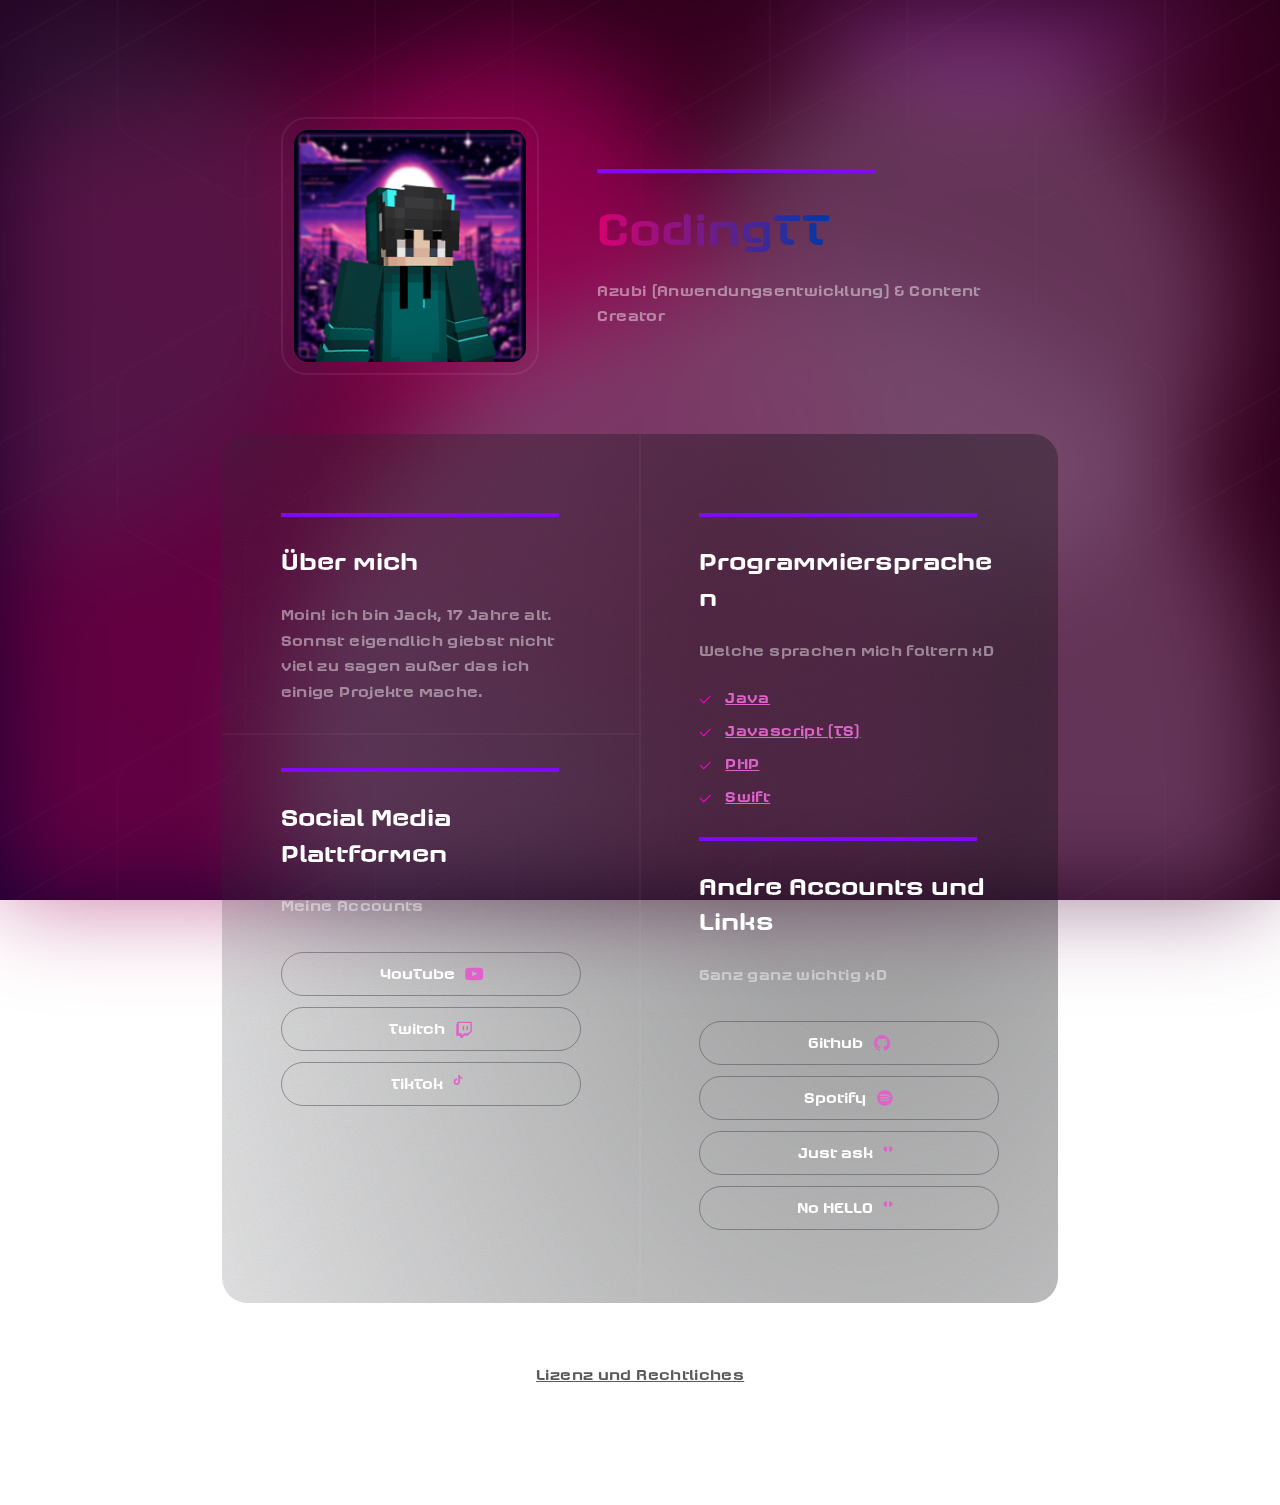
<file: index.html>
<!DOCTYPE HTML>
<html lang="de">

<head>
	<title>CodingTT</title>
	<meta charset="utf-8" />
	<meta name="viewport" content="width=device-width,initial-scale=1" />
	<meta name="color-scheme" content="light only" />
	<meta name="description" content="CodingTT Profile Page" />
	<meta property="og:site_name" content="CodingTT" />
	<meta property="og:title" content="CodingTT" />
	<meta property="og:type" content="website" />
	<meta property="og:description" content="CodingTT Profile Page" />
	<meta property="og:image:type" content="image/jpeg" />
	<meta property="og:image:width" content="1280" />
	<meta property="og:image:height" content="800" />
	<meta property="twitter:card" content="summary_large_image" />

	<link rel="icon" type="image/png" href="/favicons/icon.png">
	<link rel="manifest" href="/favicons/site.webmanifest">
	<meta name="theme-color" content="#9B4F96">

	<link href="resources/css/primary.css" rel="stylesheet">
	<link href="resources/css/tweaks.css" rel="stylesheet">
	<link href="resources/css/bokeh.css" rel="stylesheet">

	<script src="resources/js/w3-htmlembed.js"></script>


	<noscript>
		<style>
			body {overflow: auto !important;}
			body:after {display: none !important;}
			#main > .inner {opacity: 1.0 !important;}
			#main {opacity: 1.0 !important;transform: none !important;transition: none !important;filter: none !important;}
		</style>
	</noscript>
</head>

<body class="is-loading" onload="includeHTML()">

<div w3-include-html="resources/html/svg.html"></div>
<div w3-include-html="resources/html/bokeh.html"></div>

<div id="wrapper"><div id="main"><div class="inner">
	<div id="container01" class="style2 container columns">
		<div class="wrapper">
			<div class="inner">
				<div>
					<div id="image01" class="style1 image"><a href="https://youtube.com/@CodingTT" target="_blank" class="frame"><img src="/resources/img/CodingTT-PfP.png" alt="Nah hier sollte eigendlich mein Profilbild sein" /></a></div>
				</div>

				<div>
					<hr id="divider01" class="style1">
						<h1 id="text01" class="style1">
							<strong><span class="nameDisplay">CodingTT</span></strong>
						</h1>

					<p id="text02" class="style4">Azubi (Anwendungsentwicklung) &amp; Content Creator</p>
				</div>
			</div>
		</div>
	</div>

	<div id="container03" class="style1 container columns">
		<div class="wrapper"><div class="inner">

			<div>
				<hr id="divider02" class="style1"><h2 id="text07" class="style3">Über mich</h2>

				<p id="text08" class="style2">
					<span class="p">Moin! ich bin Jack, 17 Jahre alt.
						<br /> 
						Sonnst eigendlich giebst nicht viel zu sagen außer das ich einige Projekte mache.
					</span>
				</p>
				
				<hr id="divider06" class="style3 full">
				<hr id="divider07" class="style1"><h2 id="text11" class="style3">Social Media Plattformen</h2>

				<p id="text12" class="style2">Meine Accounts</p>
				<ul id="buttons02" class="style3 buttons">
					<li>
						<a href="https://www.youtube.com/@CodingTT" class="button n01"><svg><use xlink:href="#icon-youtube"></use></svg>
						<span class="label">YouTube</span>
						</a>
					</li>

					<li>
						<a href="https://twitch.tv/CodingTT" class="button n03"><svg><use xlink:href="#icon-twitch"></use></svg>
						<span class="label">Twitch</span>
						</a>
					</li>

					<li>
						<a href="https://tiktok.com/@CodingTT" class="button n03"><svg><use xlink:href="#icon-tiktok"></use></svg>
						<span class="label">TikTok</span>
						</a>
					</li>
				</ul>
			</div>

			<div>
				<hr id="divider03" class="style1"><h2 id="text09" class="style3">Programmiersprachen</h2>
				<p id="text14" class="style2">Welche sprachen mich foltern xD</p>

				<div id="list02" class="style1 list">
					<ul>
						<li><p><a href="https://de.wikipedia.org/wiki/Java">Java</a></p></li>
						<li><p><a href="https://de.wikipedia.org/wiki/TypeScript">Javascript (TS)</a></p></li>
						<li><p><a href="https://de.wikipedia.org/wiki/PHP">PHP</a></p></li>
						<li><p><a href="https://de.wikipedia.org/wiki/Swift_(Programmiersprache)">Swift</a></p></li>
					</ul>
				</div>
				
				<hr id="divider05" class="style1"><h2 id="text13" class="style3">Andre Accounts und Links</h2>

				<p id="text16" class="style2">Ganz ganz wichtig xD</p>
				<ul id="buttons01" class="style3 buttons">
					<li>
						<a href="https://github.com/coderpvp" class="button n02"><svg><use xlink:href="#icon-github"></use></svg>
						<span class="label">Github</span>
						</a>
					</li>

					<li>
						<a href="https://open.spotify.com/user/31ahte6x5au5zbd3qhfqyk2bjs4a?si=b91e4261c28d46be" class="button n04"><svg><use xlink:href="#icon-spotify"></use></svg>
						<span class="label">Spotify</span>
						</a>
					</li>

					<li>
						<a href="https://dontasktoask.com/" class="button n04">
							<svg><use xlink:href="#icon-link"></use></svg>
						<span class="label">Just ask</span>
						</a>
					</li>
					<li>
						<a href="https://nohello.net/de/" class="button n04">
							<svg><use xlink:href="#icon-link"></use></svg>
						<span class="label">No HELLO</span>
						</a>
					</li>
				</ul>
			</div>
		</div></div>
	</div>

	<div></div>
	<p id="text02" class="style4" style="color:rgb(90,90,90)!important"><a style="color:rgb(90,90,90)!important" href="/pages/licensing.html">Lizenz und Rechtliches</a></p>

</div></div></div>

<script src="resources/js/primary.js"></script>

</body>
</html>
</file>
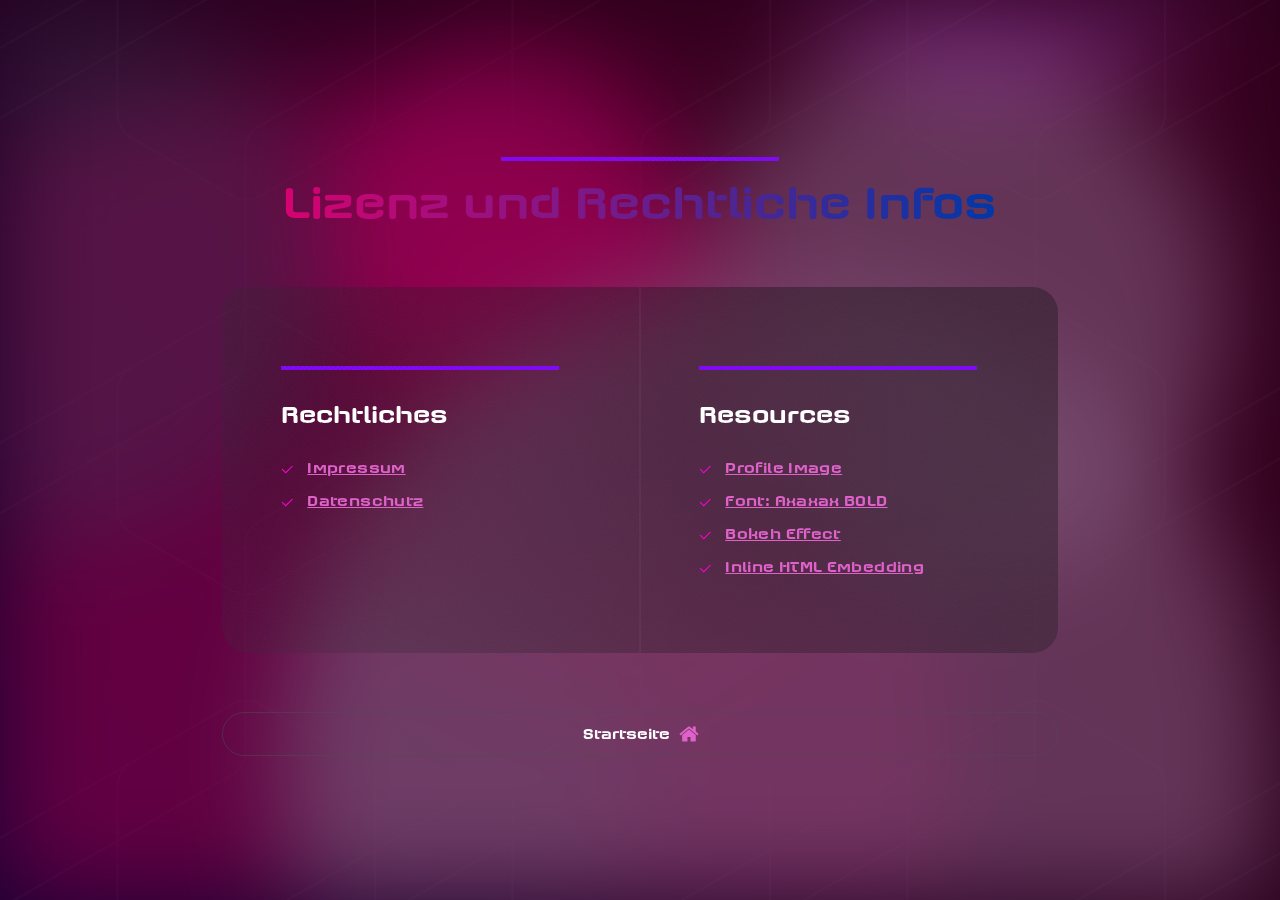
<file: pages/licensing.html>
<!DOCTYPE HTML>
<html lang="en">

<head>
	<title>CodingTT - Rechtlichelage</title>
	<meta charset="utf-8" />
	<meta name="viewport" content="width=device-width,initial-scale=1" />
	<meta name="color-scheme" content="light only" />
	<meta name="description" content="CodingTT - Rechtlichelage" />
	<meta property="og:site_name" content="Rechtliches" />
	<meta property="og:title" content="Rechtliches" />
	<meta property="og:type" content="website" />
	<meta property="og:description" content="CodingTT - Rechtlichelage" />
	<meta property="og:image:type" content="image/jpeg" />
	<meta property="og:image:width" content="1280" />
	<meta property="og:image:height" content="800" />
	<meta property="twitter:card" content="summary_large_image" />

	<link rel="canonical" href="https://codingtt.de" />

	<link rel="icon" type="image/png" href="/favicons/icon.png">
	<link rel="manifest" href="/favicons/site.webmanifest">
	<meta name="theme-color" content="#9B4F96">

	<link href="../resources/css/primary.css" rel="stylesheet">
	<link href="../resources/css/tweaks.css" rel="stylesheet">
	<link href="../resources/css/bokeh.css" rel="stylesheet">

	<script src="../resources/js/w3-htmlembed.js"></script>

	<noscript>
		<style>
			body {overflow: auto !important;}
			body:after {display: none !important;}
			#main > .inner {opacity: 1.0 !important;}
			#main {opacity: 1.0 !important;transform: none !important;transition: none !important;filter: none !important;}
		</style>
	</noscript>
</head>

<body class="is-loading" onload="includeHTML()">

<div w3-include-html="../resources/html/svg.html"></div>
<div w3-include-html="../resources/html/bokeh.html"></div>

<div id="wrapper"><div id="main"><div class="inner">
		<div class="wrapper">
			<div class="inner">
				<div>
					<hr id="divider01" class="style1">
						<h1 id="text01" class="noanim">
							<strong><span class="nameDisplay">Lizenz und Rechtliche Infos</span></strong>
						</h1>
				</div>
			</div>
		</div>

	<div id="container03" class="style1 container columns">
		<div class="wrapper"><div class="inner">
			<div>
				<hr id="divider02" class="style1"><h2 id="text07" class="style3">Rechtliches</h2>

				<div id="list02" class="style1 list">
					<ul>
						<li><p><a href="https://legal.codingtt.de/imprint" target="_blank">Impressum</a></p></li>
						<li><p><a href="https://legal.codingtt.de/privacy" target="_blank">Datenschutz</a></p></li>
					</ul>
				</div>
			</div>

			<div>
				<hr id="divider03" class="style1"><h2 id="text09" class="style3">Resources</h2>

				<div id="list02" class="style1 list">
					<ul>
						<li><p><a href="https://twitter.com/KitsuneFoxYT/status/1759011830683361739">Profile Image</a></p></li>
						<li><p><a href="/resources/font/Typodermic Desktop EULA 2023.pdf" target="_blank">Font: Axaxax BOLD</a></p></li>
						<li><p><a href="https://codepen.io/andyfitz/pen/RJwqbZ">Bokeh Effect</a></p></li>
						<li><p><a href="https://www.w3schools.com/howto/howto_html_include.asp">Inline HTML Embedding</a></p></li>
					</ul>
				</div>
			</div>
		</div></div>
	</div>
	<ul id="buttons02" class="style3 buttons">
		<li>
			<a href="/" class="button n01"><svg><use xlink:href="#icon-home"></use></svg>
			<span class="label">Startseite</span>
			</a>
		</li>
	</ul>
</div></div></div>



<script src="../resources/js/primary.js"></script>

</body>
</html>
</file>
<file: resources/css/primary.css>
html,	
body,
div,
span,
applet,
object,
iframe,
h1,
h2,
h3,
h4,
h5,
h6,
p,
blockquote,
pre,
a,
abbr,
acronym,
address,
big,
cite,
code,
del,
dfn,
em,
img,
ins,
kbd,
q,
s,
samp,
small,
strike,
strong,
sub,
sup,
tt,
var,
b,
u,
i,
center,
dl,
dt,
dd,
ol,
ul,
li,
fieldset,
form,
label,
legend,
table,
caption,
tbody,
tfoot,
thead,
tr,
th,
td,
article,
aside,
canvas,
details,
embed,
figure,
figcaption,
footer,
header,
hgroup,
menu,
nav,
output,
ruby,
section,
summary,
time,
mark,
audio,
video {
	margin: 0;
	padding: 0;
	border: 0;
	font-size: 100%;
	font: inherit;
	vertical-align: baseline;
}

article,
aside,
details,
figcaption,
figure,
footer,
header,
hgroup,
menu,
nav,
section {
	display: block;
}

body {
	line-height: 1;
}

ol,
ul {
	list-style: none;
}

blockquote,
q {
	quotes: none;
}

blockquote:before,
blockquote:after,
q:before,
q:after {
	content: '';
	content: none;
}

table {
	border-collapse: collapse;
	border-spacing: 0;
}

body {
	-webkit-text-size-adjust: none
}

mark {
	background-color: transparent;
	color: inherit
}

input::-moz-focus-inner {
	border: 0;
	padding: 0
}

input[type="text"],
input[type="email"],
select,
textarea {
	-moz-appearance: none;
	-webkit-appearance: none;
	-ms-appearance: none;
	appearance: none
}

*,
*:before,
*:after {
	box-sizing: border-box;
}

body {
	line-height: 1.0;
	min-height: var(--viewport-height);
	min-width: 320px;
	overflow-x: hidden;
	word-wrap: break-word;
}

body:before {
	background-attachment: scroll;
	content: '';
	display: block;
	height: var(--background-height);
	left: 0;
	pointer-events: none;
	position: fixed;
	top: 0;
	transform: scale(1);
	width: 100vw;
	z-index: 0;
	background-image: url('data:image/svg+xml;charset=utf8,%3Csvg%20xmlns%3D%22http%3A%2F%2Fwww.w3.org%2F2000%2Fsvg%22%20viewBox%3D%220%200%20512%20512%22%20width%3D%22512%22%20height%3D%22512%22%20preserveAspectRatio%3D%22none%22%3E%20%3Cstyle%20type%3D%22text%2Fcss%22%3E%20path%20%7B%20fill%3A%20none%3B%20stroke%3A%20rgba(255,255,255,0.027)%3B%20stroke-width%3A%202.01px%3B%20stroke-linecap%3A%20round%3B%20stroke-linejoin%3A%20round%3B%20%7D%20%3C%2Fstyle%3E%20%3Cpath%20vector-effect%3D%22non-scaling-stroke%22%20d%3D%22M424%2C331.8c0%2C12.5-6.7%2C24.1-17.5%2C30.3l-132%2C76.2c-10.8%2C6.3-24.2%2C6.3-35%2C0l-132-76.2%20C96.7%2C355.8%2C90%2C344.3%2C90%2C331.8V179.2c0-12.5%2C6.7-24.1%2C17.5-30.3l132-76.2c10.8-6.3%2C24.2-6.3%2C35%2C0l132%2C76.2%20c10.8%2C6.3%2C17.5%2C17.8%2C17.5%2C30.3V331.8z%20M238.5%2C73l-256%2C147.6%20M273.5%2C439l252.1-145.4%20M256%2C634.7V378.3c0-12.5%2C6.7-24.1%2C17.5-30.3%20l252.1-145.4%20M256-122.7v256.4c0%2C12.5-6.7%2C24.1-17.5%2C30.3l-256%2C147.6%22%2F%3E%3C%2Fsvg%3E'), linear-gradient(45deg, #190033 0%, #29001A 66%);
	background-size: 395px, auto;
	background-position: center, 0% 0%;
	background-repeat: repeat, repeat;
}

body:after {
	background-color: #000000;
	content: '';
	display: block;
	height: 100%;
	left: 0;
	opacity: 0;
	pointer-events: none;
	position: fixed;
	top: 0;
	transform: scale(1);
	transition: opacity 1s ease-in-out 0s, visibility 1s 0s;
	visibility: hidden;
	width: 100%;
	z-index: 1;
}

body.is-loading:after {
	opacity: 1;
	visibility: visible;
}

:root {
	--background-height: 100vh;
	--site-language-alignment: left;
	--site-language-direction: ltr;
	--site-language-flex-alignment: flex-start;
	--site-language-indent-left: 1;
	--site-language-indent-right: 0;
	--viewport-height: 100vh;
}

html {
	font-size: 15pt;
}

u {
	text-decoration: underline;
}

strong {
	color: inherit;
	font-weight: bolder;
}

em {
	font-style: italic;
}

code {
	background-color: rgba(144, 144, 144, 0.25);
	border-radius: 0.25em;
	font-family: 'Lucida Console', 'Courier New', monospace;
	font-size: 0.9em;
	font-weight: normal;
	letter-spacing: 0;
	margin: 0 0.25em;
	padding: 0.25em 0.5em;
	text-indent: 0;
}

mark {
	background-color: rgba(144, 144, 144, 0.25);
}

spoiler-text {
	-webkit-text-stroke: 0;
	background-color: rgba(32, 32, 32, 0.75);
	text-shadow: none;
	color: transparent;
	cursor: pointer;
	transition: color 0.1s ease-in-out;
}

spoiler-text.active {
	color: #FFFFFF;
	cursor: text;
}

s {
	text-decoration: line-through;
}

sub {
	font-size: smaller;
	vertical-align: sub;
}

sup {
	font-size: smaller;
	vertical-align: super;
}

a {
	color: inherit;
	text-decoration: underline;
	transition: color 0.25s ease;
}

a[onclick]:not([href]) {
	cursor: pointer;
}

deferred-script {
	display: none;
}

#wrapper {
	-webkit-overflow-scrolling: touch;
	align-items: center;
	display: flex;
	flex-direction: column;
	justify-content: center;
	min-height: var(--viewport-height);
	overflow: hidden;
	position: relative;
	z-index: 2;
	padding: 0rem 0rem 0rem 0rem;
}

#main {
	--alignment: center;
	--flex-alignment: center;
	--indent-left: 1;
	--indent-right: 1;
	--border-radius-tl: 0;
	--border-radius-tr: 0;
	--border-radius-br: 0;
	--border-radius-bl: 0;
	align-items: center;
	display: flex;
	flex-grow: 0;
	flex-shrink: 0;
	justify-content: center;
	max-width: 100%;
	position: relative;
	text-align: var(--alignment);
	z-index: 1;
	background-color: transparent;
	transition: opacity 0.5s ease 0s, transform 0.5s ease 0s;
}

#main>.inner {
	--padding-horizontal: 4rem;
	--padding-vertical: 8rem;
	--spacing: 1.5rem;
	--width: 65rem;
	border-radius: var(--border-radius-tl) var(--border-radius-tr) var(--border-radius-br) var(--border-radius-bl);
	max-width: 100%;
	position: relative;
	width: var(--width);
	z-index: 1;
	padding: var(--padding-vertical) var(--padding-horizontal);
}

#main>.inner>* {
	margin-top: var(--spacing);
	margin-bottom: var(--spacing);
}

#main>.inner> :first-child {
	margin-top: 0 !important;
}

#main>.inner> :last-child {
	margin-bottom: 0 !important;
}

#main>.inner>.full {
	margin-left: calc(var(--padding-horizontal) * -1);
	max-width: calc(100% + calc(var(--padding-horizontal) * 2) + 0.4725px);
	width: calc(100% + calc(var(--padding-horizontal) * 2) + 0.4725px);
}

#main>.inner>.full:first-child {
	border-top-left-radius: inherit;
	border-top-right-radius: inherit;
	margin-top: calc(var(--padding-vertical) * -1) !important;
}

#main>.inner>.full:last-child {
	border-bottom-left-radius: inherit;
	border-bottom-right-radius: inherit;
	margin-bottom: calc(var(--padding-vertical) * -1) !important;
}

#main>.inner>.full.screen {
	border-radius: 0 !important;
	max-width: 100vw;
	position: relative;
	width: 100vw;
	left: 50%;
	margin-left: -50vw;
	right: auto;
}

body.is-loading #main {
	opacity: 0;
	transform: translateY(0.375rem);
}

body #wrapper:after {
	background-position: center;
	background-repeat: no-repeat;
	background-size: contain;
	content: '';
	display: block;
	height: 10rem;
	left: calc(50% - 5rem);
	opacity: 0;
	pointer-events: none;
	position: fixed;
	top: calc(50% - 5rem);
	transition: opacity 1s ease, visibility 1s;
	visibility: hidden;
	width: 10rem;
	z-index: 100000;
}

body.is-loading {
	pointer-events: none;
}

body.is-loading.with-loader #wrapper:after {
	background-image: url('[data-uri]');
	opacity: 1;
	transform: scale(1.0);
	visibility: visible;
}

body.is-playing.with-loader #wrapper:after {
	opacity: 0;
	transform: scale(0.5);
	transition: opacity 0.25s ease, transform 0.75s ease, visibility 0.25s;
	visibility: hidden;
}

body.is-instant #main,
body.is-instant #main>.inner>*,
body.is-instant #main>.inner>section>* {
	transition: none !important;
}

body.is-instant:after {
	display: none !important;
	transition: none !important;
}

.container {
	position: relative;
}

.container>.wrapper {
	vertical-align: top;
	position: relative;
	max-width: 100%;
	border-radius: inherit;
}

.container>.wrapper>.inner {
	vertical-align: top;
	position: relative;
	max-width: 100%;
	border-radius: inherit;
	text-align: var(--alignment);
}

#main .container.full:first-child>.wrapper {
	border-top-left-radius: inherit;
	border-top-right-radius: inherit;
}

#main .container.full:last-child>.wrapper {
	border-bottom-left-radius: inherit;
	border-bottom-right-radius: inherit;
}

#main .container.full:first-child>.wrapper>.inner {
	border-top-left-radius: inherit;
	border-top-right-radius: inherit;
}

#main .container.full:last-child>.wrapper>.inner {
	border-bottom-left-radius: inherit;
	border-bottom-right-radius: inherit;
}

.container.style2 {
	--alignment: left;
	--flex-alignment: flex-start;
	--indent-left: 1;
	--indent-right: 0;
	display: flex;
	width: 100%;
	align-items: center;
	justify-content: center;
	background-color: transparent;
}

.container.style2:not(:first-child) {
	margin-top: 4rem !important;
}

.container.style2:not(:last-child) {
	margin-bottom: 4rem !important;
}

.container.style2>.wrapper>.inner {
	--gutters: 4rem;
	--padding-horizontal: 4rem;
	--padding-vertical: 0rem;
	padding: var(--padding-vertical) var(--padding-horizontal);
}

.container.style2>.wrapper {
	max-width: var(--width);
	width: 100%;
}

.container.style2.default>.wrapper>.inner>* {
	margin-bottom: var(--spacing);
	margin-top: var(--spacing);
}

.container.style2.default>.wrapper>.inner>*:first-child {
	margin-top: 0 !important;
}

.container.style2.default>.wrapper>.inner>*:last-child {
	margin-bottom: 0 !important;
}

.container.style2.columns>.wrapper>.inner {
	flex-wrap: wrap;
	display: flex;
	align-items: center;
}

.container.style2.columns>.wrapper>.inner>* {
	flex-grow: 0;
	flex-shrink: 0;
	max-width: 100%;
	text-align: var(--alignment);
	padding: 0 0 0 var(--gutters);
}

.container.style2.columns>.wrapper>.inner>*>* {
	margin-bottom: var(--spacing);
	margin-top: var(--spacing);
}

.container.style2.columns>.wrapper>.inner>*>*:first-child {
	margin-top: 0 !important;
}

.container.style2.columns>.wrapper>.inner>*>*:last-child {
	margin-bottom: 0 !important;
}

.container.style2.columns>.wrapper>.inner>*:first-child {
	margin-left: calc(var(--gutters) * -1);
}

.container.style2.default>.wrapper>.inner>.full {
	margin-left: calc(var(--padding-horizontal) * -1);
	max-width: none !important;
	width: calc(100% + (var(--padding-horizontal) * 2) + 0.4725px);
}

.container.style2.default>.wrapper>.inner>.full:first-child {
	margin-top: calc(var(--padding-vertical) * -1) !important;
	border-top-left-radius: inherit;
	border-top-right-radius: inherit;
}

.container.style2.default>.wrapper>.inner>.full:last-child {
	margin-bottom: calc(var(--padding-vertical) * -1) !important;
	border-bottom-left-radius: inherit;
	border-bottom-right-radius: inherit;
}

.container.style2.columns>.wrapper>.inner>div>.full {
	margin-left: calc(var(--gutters) * -0.5);
	max-width: none !important;
	width: calc(100% + var(--gutters) + 0.4725px);
}

.container.style2.columns>.wrapper>.inner>div:first-child>.full {
	margin-left: calc(var(--padding-horizontal) * -1);
	width: calc(100% + var(--padding-horizontal) + calc(var(--gutters) * 0.5) + 0.4725px);
}

.container.style2.columns>.wrapper>.inner>div:last-child>.full {
	width: calc(100% + var(--padding-horizontal) + calc(var(--gutters) * 0.5) + 0.4725px);
}

.container.style2.columns>.wrapper>.inner>div>.full:first-child {
	margin-top: calc(var(--padding-vertical) * -1) !important;
}

.container.style2.columns>.wrapper>.inner>div>.full:last-child {
	margin-bottom: calc(var(--padding-vertical) * -1) !important;
}

.container.style2.columns>.wrapper>.inner>.full {
	align-self: stretch;
}

.container.style2.columns>.wrapper>.inner>.full:first-child {
	border-bottom-left-radius: inherit;
	border-top-left-radius: inherit;
}

.container.style2.columns>.wrapper>.inner>.full:last-child {
	border-bottom-right-radius: inherit;
	border-top-right-radius: inherit;
}

.container.style2.columns>.wrapper>.inner>.full>.full:first-child:last-child {
	border-radius: inherit;
	height: calc(100% + (var(--padding-vertical) * 2));
}

.container.style2.columns>.wrapper>.inner>.full>.full:first-child:last-child>* {
	border-radius: inherit;
	height: 100%;
	position: absolute;
	width: 100%;
}

#container01>.wrapper>.inner> :nth-child(1) {
	width: calc(40% + (var(--gutters) / 2));
}

#container01>.wrapper>.inner> :nth-child(2) {
	width: calc(60% + (var(--gutters) / 2));
}

.container.style1 {
	--alignment: left;
	--flex-alignment: flex-start;
	--indent-left: 1;
	--indent-right: 0;
	display: flex;
	width: 100%;
	align-items: center;
	justify-content: center;
	background-image: url('data:image/svg+xml;charset=utf8,%3Csvg%20viewBox%3D%220%200%20512%20512%22%20width%3D%22512%22%20height%3D%22512%22%20version%3D%221.1%22%20xmlns%3D%22http%3A%2F%2Fwww.w3.org%2F2000%2Fsvg%22%3E%20%3Cfilter%20id%3D%22noise%22%3E%20%3CfeTurbulence%20type%3D%22fractalNoise%22%20baseFrequency%3D%220.875%22%20result%3D%22noise%22%20%2F%3E%20%3CfeColorMatrix%20type%3D%22matrix%22%20values%3D%220.2421875%200%200%200%200%200%200.27734375%200%200%200%200%200%200.33984375%200%200%200%200%200%200.12890625%200%22%20%2F%3E%20%3C%2Ffilter%3E%20%3Crect%20filter%3D%22url%28%23noise%29%22%20x%3D%220%22%20y%3D%220%22%20width%3D%22512%22%20height%3D%22512%22%20fill%3D%22transparent%22%20opacity%3D%221%22%20%2F%3E%3C%2Fsvg%3E'), radial-gradient(89% 150% at 77% 31%, rgba(0, 0, 0, 0.341) 23%, rgba(30, 30, 33, 0.11) 100%);
	background-size: 512px, cover;
	background-position: center, 0% 0%;
	background-repeat: repeat, repeat;
	border-color: rgba(255, 255, 255, 0.039);
	border-style: solid;
	border-radius: 1.75rem;
}

.container.style1:not(:first-child) {
	margin-top: 4rem !important;
}

.container.style1:not(:last-child) {
	margin-bottom: 4rem !important;
}

.container.style1>.wrapper>.inner {
	--gutters: calc(var(--padding-horizontal) * 2);
	--padding-horizontal: 4rem;
	--padding-vertical: 5rem;
	padding: var(--padding-vertical) var(--padding-horizontal);
	border-radius: calc(1.75rem - 2px);
}

.container.style1>.wrapper {
	max-width: var(--width);
	width: 100%;
}

.container.style1.default>.wrapper>.inner>* {
	margin-bottom: var(--spacing);
	margin-top: var(--spacing);
}

.container.style1.default>.wrapper>.inner>*:first-child {
	margin-top: 0 !important;
}

.container.style1.default>.wrapper>.inner>*:last-child {
	margin-bottom: 0 !important;
}

.container.style1.columns>.wrapper>.inner {
	flex-wrap: wrap;
	display: flex;
	align-items: flex-start;
}

.container.style1.columns>.wrapper>.inner>* {
	flex-grow: 0;
	flex-shrink: 0;
	max-width: 100%;
	text-align: var(--alignment);
	padding: 0 0 0 var(--gutters);
}

.container.style1.columns>.wrapper>.inner>*>* {
	margin-bottom: var(--spacing);
	margin-top: var(--spacing);
}

.container.style1.columns>.wrapper>.inner>*>*:first-child {
	margin-top: 0 !important;
}

.container.style1.columns>.wrapper>.inner>*>*:last-child {
	margin-bottom: 0 !important;
}

.container.style1.columns>.wrapper>.inner>*:first-child {
	margin-left: calc(var(--gutters) * -1);
}

.container.style1.columns>.wrapper>.inner>*:before {
	border-left: solid 2px rgba(255, 255, 255, 0.039);
	content: '';
	display: block;
	margin-left: calc((var(--gutters) * -0.5) - 1px);
	position: absolute;
	width: 0;
	height: 100%;
	top: 0;
}

.container.style1.columns>.wrapper>.inner>*:first-child:before {
	display: none;
}

.container.style1.default>.wrapper>.inner>.full {
	margin-left: calc(var(--padding-horizontal) * -1);
	max-width: none !important;
	width: calc(100% + (var(--padding-horizontal) * 2) + 0.4725px);
}

.container.style1.default>.wrapper>.inner>.full:first-child {
	margin-top: calc(var(--padding-vertical) * -1) !important;
	border-top-left-radius: inherit;
	border-top-right-radius: inherit;
}

.container.style1.default>.wrapper>.inner>.full:last-child {
	margin-bottom: calc(var(--padding-vertical) * -1) !important;
	border-bottom-left-radius: inherit;
	border-bottom-right-radius: inherit;
}

.container.style1.columns>.wrapper>.inner>div>.full {
	margin-left: calc((var(--gutters) * -0.5) + 1px);
	max-width: none !important;
	width: calc(100% + var(--gutters) + 0.4725px - 2px);
}

.container.style1.columns>.wrapper>.inner>div:first-child>.full {
	margin-left: calc(var(--padding-horizontal) * -1);
	width: calc(100% + var(--padding-horizontal) + calc(var(--gutters) * 0.5) + 0.4725px - 1px);
}

.container.style1.columns>.wrapper>.inner>div:last-child>.full {
	width: calc(100% + var(--padding-horizontal) + calc(var(--gutters) * 0.5) + 0.4725px - 1px);
}

.container.style1.columns>.wrapper>.inner>div>.full:first-child {
	margin-top: calc(var(--padding-vertical) * -1) !important;
}

.container.style1.columns>.wrapper>.inner>div>.full:last-child {
	margin-bottom: calc(var(--padding-vertical) * -1) !important;
}

.container.style1.columns>.wrapper>.inner>div:first-child,
.container.style1.columns>.wrapper>.inner>div:first-child>.full:first-child {
	border-top-left-radius: inherit;
}

.container.style1.columns>.wrapper>.inner>div:last-child,
.container.style1.columns>.wrapper>.inner>div:last-child>.full:first-child {
	border-top-right-radius: inherit;
}

.container.style1.columns>.wrapper>.inner>.full {
	align-self: stretch;
}

.container.style1.columns>.wrapper>.inner>.full:first-child {
	border-bottom-left-radius: inherit;
	border-top-left-radius: inherit;
}

.container.style1.columns>.wrapper>.inner>.full:last-child {
	border-bottom-right-radius: inherit;
	border-top-right-radius: inherit;
}

.container.style1.columns>.wrapper>.inner>.full>.full:first-child:last-child {
	border-radius: inherit;
	height: calc(100% + (var(--padding-vertical) * 2));
}

.container.style1.columns>.wrapper>.inner>.full>.full:first-child:last-child>* {
	border-radius: inherit;
	height: 100%;
	position: absolute;
	width: 100%;
}

#container03>.wrapper>.inner> :nth-child(1) {
	width: calc(50% + (var(--gutters) / 2));
}

#container03>.wrapper>.inner> :nth-child(2) {
	width: calc(50% + (var(--gutters) / 2));
}

hr {
	align-items: center;
	border: 0;
	display: flex;
	justify-content: var(--flex-alignment);
	min-height: 1rem;
	padding: 0;
	position: relative;
	width: 100%;
}

hr:before {
	content: '';
}

hr.style1:before {
	width: 19rem;
	height: 1rem;
	background-size: auto 30.1%;
	background-image: url('data:image/svg+xml;charset=utf8,%3Csvg%20xmlns%3D%22http%3A%2F%2Fwww.w3.org%2F2000%2Fsvg%22%20x%3D%220px%22%20y%3D%220px%22%20viewBox%3D%220%200%20512%20512%22%20width%3D%22512%22%20height%3D%22512%22%3E%3Cstyle%3Eline%20%7Bstroke-linecap%3A%20square%3Bstroke-width%3A%203px%3Bstroke%3A%20%238308FF%3Bvector-effect%3A%20non-scaling-stroke%3B%7D%3C%2Fstyle%3E%3Cline%20x1%3D%22256%22%20y1%3D%220%22%20x2%3D%22512%22%20y2%3D%22256%22%20%2F%3E%3Cline%20x1%3D%220%22%20y1%3D%22256%22%20x2%3D%22256%22%20y2%3D%22512%22%20%2F%3E%3C%2Fsvg%3E');
	background-position: center center;
	background-repeat: repeat-x;
}

hr.style3:before {
	width: 100%;
	background-color: rgba(255, 255, 255, 0.039);
	height: 2px;
}

hr.style2:not(:first-child) {
	margin-top: 1.5rem !important;
}

hr.style2:not(:last-child) {
	margin-bottom: 1.5rem !important;
}

hr.style2:before {
	width: 100%;
	background-color: rgba(255, 255, 255, 0.039);
	height: 2px;
}

h1,
h2,
h3,
p {
	direction: var(--site-language-direction);
	position: relative;
}

h1 span.p,
h2 span.p,
h3 span.p,
p span.p {
	display: block;
	position: relative;
}

h1 span[style],
h2 span[style],
h3 span[style],
p span[style],
h1 strong,
h2 strong,
h3 strong,
p strong,
h1 a,
h2 a,
h3 a,
p a,
h1 code,
h2 code,
h3 code,
p code,
h1 mark,
h2 mark,
h3 mark,
p mark,
h1 spoiler-text,
h2 spoiler-text,
h3 spoiler-text,
p spoiler-text {
	-webkit-text-fill-color: currentcolor;
}

h1.style3,
h2.style3,
h3.style3,
p.style3 {
	color: #FFFFFF;
	font-family: var(--sitewide-font);
	font-size: 1.625em;
	line-height: 1.5;
	font-weight: var(--sitewide-font-weight);
}

h1.style3 a,
h2.style3 a,
h3.style3 a,
p.style3 a {
	text-decoration: underline;
}

h1.style3 a:hover,
h2.style3 a:hover,
h3.style3 a:hover,
p.style3 a:hover {
	text-decoration: none;
}

h1.style3 span.p:nth-child(n + 2),
h2.style3 span.p:nth-child(n + 2),
h3.style3 span.p:nth-child(n + 2),
p.style3 span.p:nth-child(n + 2) {
	margin-top: 1rem;
}

h1.style2,
h2.style2,
h3.style2,
p.style2 {
	color: rgba(255, 255, 255, 0.451);
	font-family: var(--sitewide-font);
	letter-spacing: 0.025rem;
	width: calc(100% + 0.025rem);
	font-size: 1em;
	line-height: 1.75;
	font-weight: 400;
}

h1.style2 strong,
h2.style2 strong,
h3.style2 strong,
p.style2 strong {
	color: rgba(255, 255, 255, 0.71);
}

h1.style2 a,
h2.style2 a,
h3.style2 a,
p.style2 a {
	color: #DE62CA;
	text-decoration: underline;
}

h1.style2 a:hover,
h2.style2 a:hover,
h3.style2 a:hover,
p.style2 a:hover {
	text-decoration: none;
}

h1.style2 span.p:nth-child(n + 2),
h2.style2 span.p:nth-child(n + 2),
h3.style2 span.p:nth-child(n + 2),
p.style2 span.p:nth-child(n + 2) {
	margin-top: 1rem;
}

h1.style1,
h2.style1,
h3.style1,
p.style1 {
	color: #FFFFFF;
	font-family: var(--sitewide-font);
	font-size: 3em;
	line-height: 1.25;
	font-weight: 500;
}

h1.noanim,
h2.noanim,
h3.noanim,
p.noanim {
	color: #FFFFFF;
	font-family: var(--sitewide-font);
	font-size: 3em;
	line-height: 1.25;
	font-weight: 500;
}

h1.style1 a,
h2.style1 a,
h3.style1 a,
p.style1 a {
	text-decoration: underline;
}

h1.style1 a:hover,
h2.style1 a:hover,
h3.style1 a:hover,
p.style1 a:hover {
	text-decoration: none;
}

h1.style1 span.p:nth-child(n + 2),
h2.style1 span.p:nth-child(n + 2),
h3.style1 span.p:nth-child(n + 2),
p.style1 span.p:nth-child(n + 2) {
	margin-top: 1rem;
}

h1.style4,
h2.style4,
h3.style4,
p.style4 {
	color: rgba(255, 255, 255, 0.451);
	font-family: var(--sitewide-font);
	letter-spacing: 0.025rem;
	width: calc(100% + 0.025rem);
	font-size: 1em;
	line-height: 1.75;
	font-weight: 400;
}

h1.style4 strong,
h2.style4 strong,
h3.style4 strong,
p.style4 strong {
	color: rgba(255, 255, 255, 0.71);
}

h1.style4 a,
h2.style4 a,
h3.style4 a,
p.style4 a {
	color: #DE62CA;
	text-decoration: underline;
}

h1.style4 a:hover,
h2.style4 a:hover,
h3.style4 a:hover,
p.style4 a:hover {
	text-decoration: none;
}

h1.style4 span.p:nth-child(n + 2),
h2.style4 span.p:nth-child(n + 2),
h3.style4 span.p:nth-child(n + 2),
p.style4 span.p:nth-child(n + 2) {
	margin-top: 1rem;
}

.buttons {
	cursor: default;
	display: flex;
	justify-content: var(--flex-alignment);
	letter-spacing: 0;
	padding: 0;
}

.buttons li {
	max-width: 100%;
}

.buttons li a {
	align-items: center;
	justify-content: center;
	max-width: 100%;
	text-align: center;
	text-decoration: none;
	vertical-align: middle;
	white-space: nowrap;
}

.buttons.style3 {
	gap: 0.75rem;
	flex-direction: row;
	flex-wrap: wrap;
}

.buttons.style3:not(:first-child) {
	margin-top: 2.25rem !important;
}

.buttons.style3:not(:last-child) {
	margin-bottom: 2.25rem !important;
}

.buttons.style3 li a {
	display: inline-flex;
	width: 100vw;
	height: 3rem;
	line-height: 3rem;
	padding: 0 1.5rem;
	vertical-align: middle;
	font-family: var(--sitewide-font);
	font-size: 1em;
	font-weight: 250;
	border-radius: 2.5rem;
	flex-direction: row-reverse;
	transition: transform 0.25s ease, color 0.25s ease, background-color 0.25s ease, border-color 0.25s ease;
}

.buttons.style3 li a svg {
	display: block;
	fill: #FFFFFF;
	flex-grow: 0;
	flex-shrink: 0;
	height: 100%;
	min-width: 16px;
	width: 1.375em;
	margin-left: 0.625rem;
	margin-right: calc(-0.125em + 0rem);
	transition: fill 0.25s ease;
}

.buttons.style3 li a .label {
	direction: var(--site-language-direction);
	overflow: hidden;
}

.buttons.style3 .button {
	color: #FFFFFF;
	border: solid 1px rgba(77, 77, 82, 0.522);
}

.buttons.style3 .button svg {
	fill: #DE62CA;
}

.buttons.style3 .button:hover {
	border-color: rgba(213, 92, 255, 0.678) !important;
	color: rgba(213, 92, 255, 0.678) !important;
}

.buttons.style3 .button:hover svg {
	fill: rgba(213, 92, 255, 0.678) !important;
}

.buttons.style3 li a:hover {
	transform: scale(1.0775);
}

.buttons.style4 {
	justify-content: center;
	gap: 0.75rem;
	flex-direction: row;
	flex-wrap: wrap;
}

.buttons.style4:not(:first-child) {
	margin-top: 0.375rem !important;
}

.buttons.style4:not(:last-child) {
	margin-bottom: 0.375rem !important;
}

.buttons.style4 li a {
	display: inline-flex;
	width: 9.875rem;
	height: 3rem;
	line-height: 3rem;
	padding: 0 0.5rem;
	vertical-align: middle;
	font-family: var(--sitewide-font);
	font-size: 1em;
	font-weight: 400;
	border-radius: 2.5rem;
	flex-direction: row-reverse;
	transition: transform 0.25s ease, color 0.25s ease, background-color 0.25s ease, border-color 0.25s ease;
}

.buttons.style4 li a svg {
	display: block;
	fill: #FFFFFF;
	flex-grow: 0;
	flex-shrink: 0;
	height: 100%;
	min-width: 16px;
	width: 1.375em;
	margin-left: 0.625rem;
	margin-right: calc(-0.125em + 0rem);
	transition: fill 0.25s ease;
}

.buttons.style4 li a .label {
	direction: var(--site-language-direction);
	overflow: hidden;
}

.buttons.style4 .button {
	color: #FFFFFF;
	border: solid 1px rgba(77, 77, 82, 0.522);
}

.buttons.style4 .button svg {
	fill: #DE62CA;
}

.buttons.style4 .button:hover {
	border-color: rgba(213, 92, 255, 0.678) !important;
	color: rgba(213, 92, 255, 0.678) !important;
}

.buttons.style4 .button:hover svg {
	fill: rgba(213, 92, 255, 0.678) !important;
}

.buttons.style4 li a:hover {
	transform: scale(1.0775);
}

.list {
	display: block;
}

.list ul,
.list ol {
	display: inline-block;
	max-width: 100%;
	text-align: var(--site-language-alignment);
	vertical-align: middle;
}

.list ul li,
.list ol li {
	direction: var(--site-language-direction);
	display: flex;
	position: relative;
}

.list ul li:before,
.list ol li:before {
	background-repeat: no-repeat;
	content: '';
	display: block;
	flex-grow: 0;
	flex-shrink: 0;
	font-variant: normal !important;
	letter-spacing: 0 !important;
	order: 1;
	position: relative;
}

.list ul li:after,
.list ol li:after {
	content: '';
	display: block;
	flex-grow: 0;
	flex-shrink: 0;
	order: 2;
	pointer-events: none;
}

.list ul li p,
.list ol li p {
	flex-grow: 1;
	flex-shrink: 1;
	order: 3;
}

.list ul li:first-child,
.list ol li:first-child {
	margin-top: 0 !important;
}

.list.style1 {
	color: rgba(255, 255, 255, 0.451);
	font-family: var(--sitewide-font);
	letter-spacing: 0.025rem;
	font-size: 1em;
	line-height: 1.75;
	font-weight: 300;
}

.list.style1 strong {
	color: rgba(255, 255, 255, 0.71);
}

.list.style1 a {
	color: #DE62CA;
	text-decoration: underline;
}

.list.style1 a:hover {
	text-decoration: none;
}

.list.style1 ul {
	width: 100%;
}

.list.style1 ul li {
	margin-top: 0.5rem;
}

.list.style1 ul li:after {
	width: 1rem;
}

.list.style1 ul li:before {
	background-image: url('data:image/svg+xml;charset=utf8,%3Csvg%20xmlns%3D%22http%3A%2F%2Fwww.w3.org%2F2000%2Fsvg%22%20x%3D%220px%22%20y%3D%220px%22%20viewBox%3D%220%200%2040%2040%22%3E%3Cpath%20d%3D%22M2.6%2C20.8l1.5-1.5c0.2-0.2%2C0.5-0.2%2C0.7%2C0l11%2C11l21-21c0.2-0.2%2C0.5-0.2%2C0.7%2C0l1.5%2C1.5c0.2%2C0.2%2C0.2%2C0.5%2C0%2C0.7L15.8%2C34.7%20L2.6%2C21.5C2.4%2C21.3%2C2.4%2C21%2C2.6%2C20.8z%22%20fill%3D%22%23FF00D6%22%20%2F%3E%3C%2Fsvg%3E');
	border-radius: 2.5rem;
	background-position: left 60%;
	background-repeat: no-repeat;
	background-size: contain;
	height: 1.75rem;
	line-height: 1.75rem;
	min-width: 0.8203125rem;
}

.image {
	display: block;
	line-height: 0;
	max-width: 100%;
	position: relative;
}

.image .frame {
	-webkit-backface-visibility: hidden;
	backface-visibility: hidden;
	-webkit-transform: translate3d(0, 0, 0);
	transform: translate3d(0, 0, 0);
	display: inline-block;
	max-width: 100%;
	overflow: hidden;
	vertical-align: top;
	width: 100%;
}

.image .frame img {
	border-radius: 0 !important;
	max-width: 100%;
	vertical-align: top;
	width: inherit;
}

.image.full .frame {
	display: block;
}

.image.full:first-child .frame {
	border-top-left-radius: inherit;
	border-top-right-radius: inherit;
}

.image.full:last-child .frame {
	border-bottom-left-radius: inherit;
	border-bottom-right-radius: inherit;
}

.image.style1 .frame {
	width: 100vw;
	border-radius: 10%;
	border-color: rgba(255, 255, 255, 0.071);
	border-style: solid;
	border-width: 2px;
	transition: all 1.35s cubic-bezier(0.19, 1, 0.22, 1);
}

.image.style1:hover .frame {
	scale: 1.07
}

.image.style1:hover img {
	scale:1.05;
	transition: all 1.35s cubic-bezier(0.19, 1, 0.22, 1);
}

.image.style1 img {
	border-radius: inherit !important;
	padding: 0.75rem;
	scale:1;
	transition: all 1.35s cubic-bezier(0.19, 1, 0.22, 1);
}

@media (max-width: 1920px) {}

@media (max-width: 1680px) {
	html {
		font-size: 11pt;
	}
}

@media (max-width: 1280px) {
	html {
		font-size: 11pt;
	}
}

@media (max-width: 1024px) {}

@media (max-width: 980px) {
	html {
		font-size: 9pt;
	}
}

@media (max-width: 736px) {
	html {
		font-size: 11pt;
	}

	#wrapper {
		padding: 0rem 0rem 0rem 0rem;
	}

	#main>.inner {
		--padding-horizontal: 1.5rem;
		--padding-vertical: 3.5rem;
		--spacing: 1.5rem;
	}

	.container.style2 {
		--alignment: center;
		--flex-alignment: center;
		--indent-left: 1;
		--indent-right: 1;
	}

	.container.style2:not(:first-child) {
		margin-top: 2.625rem !important;
	}

	.container.style2:not(:last-child) {
		margin-bottom: 2.625rem !important;
	}

	.container.style2>.wrapper>.inner {
		--gutters: 2rem;
		--padding-horizontal: 0rem;
		--padding-vertical: 0rem;
	}

	.container.style2.columns>.wrapper>.inner {
		flex-direction: column !important;
		flex-wrap: nowrap !important;
	}

	.container.style2.columns>.wrapper>.inner>span {
		height: 0;
		margin-top: calc(var(--gutters) * -1);
		pointer-events: none;
		visibility: hidden;
	}

	.container.style2.columns>.wrapper>.inner>*:first-child {
		margin-left: 0 !important;
		padding-top: 0 !important;
	}

	.container.style2.columns>.wrapper>.inner>* {
		padding: calc(var(--gutters) * 0.5) 0 !important;
	}

	.container.style2.columns>.wrapper>.inner>*:last-child {
		padding-bottom: 0 !important;
	}

	.container.style2.columns>.wrapper>.inner>div>.full {
		margin-left: calc(var(--padding-horizontal) * -1);
		width: calc(100% + (var(--padding-horizontal) * 2) + 0.4725px);
	}

	.container.style2.columns>.wrapper>.inner>div:first-of-type>.full {
		margin-left: calc(var(--padding-horizontal) * -1);
		width: calc(100% + (var(--padding-horizontal) * 2) + 0.4725px);
	}

	.container.style2.columns>.wrapper>.inner>div:last-of-type>.full {
		margin-left: calc(var(--padding-horizontal) * -1);
		width: calc(100% + (var(--padding-horizontal) * 2) + 0.4725px);
	}

	.container.style2.columns>.wrapper>.inner>div>.full:first-child {
		margin-top: calc(var(--gutters) * -0.5) !important;
	}

	.container.style2.columns>.wrapper>.inner>div>.full:last-child {
		margin-bottom: calc(var(--gutters) * -0.5) !important;
	}

	.container.style2.columns>.wrapper>.inner>div:first-of-type>.full:first-child {
		margin-top: calc(var(--padding-vertical) * -1) !important;
	}

	.container.style2.columns>.wrapper>.inner>div:last-of-type>.full:last-child {
		margin-bottom: calc(var(--padding-vertical) * -1) !important;
	}

	.container.style2.columns>.wrapper>.inner>div:first-of-type,
	.container.style2.columns>.wrapper>.inner>div:first-of-type>.full:first-child {
		border-top-left-radius: inherit;
		border-top-right-radius: inherit;
	}

	.container.style2.columns>.wrapper>.inner>div:last-of-type,
	.container.style2.columns>.wrapper>.inner>div:last-of-type>.full:last-child {
		border-bottom-left-radius: inherit;
		border-bottom-right-radius: inherit;
	}

	.container.style2.columns>.wrapper>.inner>div:first-of-type,
	.container.style2.columns>.wrapper>.inner>div:first-of-type>.full:last-child {
		border-bottom-left-radius: 0 !important;
	}

	.container.style2.columns>.wrapper>.inner>div:last-of-type,
	.container.style2.columns>.wrapper>.inner>div:last-of-type>.full:first-child {
		border-top-right-radius: 0 !important;
	}

	.container.style2.columns>.wrapper>.inner>.full>.full:first-child:last-child {
		height: auto;
	}

	.container.style2.columns>.wrapper>.inner>.full>.full:first-child:last-child>* {
		height: auto;
		position: relative;
		width: auto;
	}

	#container01>.wrapper>.inner> :nth-child(1) {
		--alignment: center;
		--flex-alignment: center;
		--indent-left: 1;
		--indent-right: 1;
		min-height: 100% !important;
		width: 100% !important;
	}

	#container01>.wrapper>.inner> :nth-child(2) {
		--alignment: center;
		--flex-alignment: center;
		--indent-left: 1;
		--indent-right: 1;
		min-height: 100% !important;
		width: 100% !important;
	}

	.container.style1:not(:first-child) {
		margin-top: 2.625rem !important;
	}

	.container.style1:not(:last-child) {
		margin-bottom: 2.625rem !important;
	}

	.container.style1>.wrapper>.inner {
		--gutters: 6rem;
		--padding-horizontal: 2rem;
		--padding-vertical: 3.5rem;
	}

	.container.style1.columns>.wrapper>.inner {
		flex-direction: column !important;
		flex-wrap: nowrap !important;
	}

	.container.style1.columns>.wrapper>.inner>span {
		height: 0;
		margin-top: calc(var(--gutters) * -1);
		pointer-events: none;
		visibility: hidden;
	}

	.container.style1.columns>.wrapper>.inner>span:first-child+div:before {
		display: none !important;
	}

	.container.style1.columns>.wrapper>.inner>*:first-child {
		margin-left: 0 !important;
		padding-top: 0 !important;
	}

	.container.style1.columns>.wrapper>.inner>* {
		padding: calc(var(--gutters) * 0.5) 0 !important;
	}

	.container.style1.columns>.wrapper>.inner>*:before {
		border-top: solid 2px rgba(255, 255, 255, 0.039) !important;
		height: 0 !important;
		margin-left: 0 !important;
		top: auto !important;
		margin-top: calc((var(--gutters) * -0.5) - 1px) !important;
		left: 0 !important;
		width: 100% !important;
	}

	.container.style1.columns>.wrapper>.inner>*:last-child {
		padding-bottom: 0 !important;
	}

	.container.style1.columns>.wrapper>.inner>*:first-child:before {
		display: none !important;
	}

	.container.style1.columns>.wrapper>.inner>*:last-child:before {
		display: block !important;
	}

	.container.style1.columns>.wrapper>.inner>div>.full {
		margin-left: calc(var(--padding-horizontal) * -1);
		width: calc(100% + (var(--padding-horizontal) * 2) + 0.4725px);
	}

	.container.style1.columns>.wrapper>.inner>div:first-of-type>.full {
		margin-left: calc(var(--padding-horizontal) * -1);
		width: calc(100% + (var(--padding-horizontal) * 2) + 0.4725px);
	}

	.container.style1.columns>.wrapper>.inner>div:last-of-type>.full {
		margin-left: calc(var(--padding-horizontal) * -1);
		width: calc(100% + (var(--padding-horizontal) * 2) + 0.4725px);
	}

	.container.style1.columns>.wrapper>.inner>div>.full:first-child {
		margin-top: calc((var(--gutters) * -0.5) + 1px) !important;
	}

	.container.style1.columns>.wrapper>.inner>div>.full:last-child {
		margin-bottom: calc((var(--gutters) * -0.5) + 1px) !important;
	}

	.container.style1.columns>.wrapper>.inner>div:first-of-type>.full:first-child {
		margin-top: calc(var(--padding-vertical) * -1) !important;
	}

	.container.style1.columns>.wrapper>.inner>div:last-of-type>.full:last-child {
		margin-bottom: calc(var(--padding-vertical) * -1) !important;
	}

	.container.style1.columns>.wrapper>.inner>div:first-of-type,
	.container.style1.columns>.wrapper>.inner>div:first-of-type>.full:first-child {
		border-top-left-radius: inherit;
		border-top-right-radius: inherit;
	}

	.container.style1.columns>.wrapper>.inner>div:last-of-type,
	.container.style1.columns>.wrapper>.inner>div:last-of-type>.full:last-child {
		border-bottom-left-radius: inherit;
		border-bottom-right-radius: inherit;
	}

	.container.style1.columns>.wrapper>.inner>div:first-of-type,
	.container.style1.columns>.wrapper>.inner>div:first-of-type>.full:last-child {
		border-bottom-left-radius: 0 !important;
	}

	.container.style1.columns>.wrapper>.inner>div:last-of-type,
	.container.style1.columns>.wrapper>.inner>div:last-of-type>.full:first-child {
		border-top-right-radius: 0 !important;
	}

	.container.style1.columns>.wrapper>.inner>.full>.full:first-child:last-child {
		height: auto;
	}

	.container.style1.columns>.wrapper>.inner>.full>.full:first-child:last-child>* {
		height: auto;
		position: relative;
		width: auto;
	}

	#container03>.wrapper>.inner> :nth-child(1) {
		min-height: 100% !important;
		width: 100% !important;
	}

	#container03>.wrapper>.inner> :nth-child(2) {
		min-height: 100% !important;
		width: 100% !important;
	}

	hr.style1:before {
		width: 19rem;
		height: 1rem;
		background-size: auto 30.1%;
	}

	hr.style2:not(:first-child) {
		margin-top: 3rem !important;
	}

	hr.style2:not(:last-child) {
		margin-bottom: 3rem !important;
	}

	h1.style3,
	h2.style3,
	h3.style3,
	p.style3 {
		letter-spacing: 0rem;
		width: 100%;
		font-size: 1.625em;
		line-height: 1.5;
	}

	h1.style2,
	h2.style2,
	h3.style2,
	p.style2 {
		letter-spacing: 0.021875rem;
		width: calc(100% + 0.021875rem);
		font-size: 1em;
		line-height: 1.75;
	}

	h1.style1,
	h2.style1,
	h3.style1,
	p.style1 {
		letter-spacing: 0rem;
		width: 100%;
		font-size: 2.5em;
		line-height: 1.25;
	}

	h1.style4,
	h2.style4,
	h3.style4,
	p.style4 {
		letter-spacing: 0.021875rem;
		width: calc(100% + 0.021875rem);
		font-size: 1em;
		line-height: 1.75;
	}

	.buttons.style3 {
		gap: 0.75rem;
	}

	.buttons.style3:not(:first-child) {
		margin-top: 1.6875rem !important;
	}

	.buttons.style3:not(:last-child) {
		margin-bottom: 1.6875rem !important;
	}

	.buttons.style3 li a {
		letter-spacing: 0rem;
		font-size: 1em;
	}

	.buttons.style3 li a svg {
		width: 1.375em;
	}

	.buttons.style4 {
		gap: 0.75rem;
	}

	.buttons.style4:not(:first-child) {
		margin-top: 1.5rem !important;
	}

	.buttons.style4:not(:last-child) {
		margin-bottom: 1.5rem !important;
	}

	.buttons.style4 li a {
		letter-spacing: 0rem;
		font-size: 1em;
	}

	.buttons.style4 li a svg {
		width: 1.375em;
	}

	.list.style1 {
		letter-spacing: 0.021875rem;
		font-size: 1em;
		line-height: 1.75;
	}

	.list.style1 ul li:before {
		height: 1.75rem;
		line-height: 1.75rem;
		min-width: 0.8203125rem;
	}

	.image.style1 .frame {
		width: 10rem;
	}
}

@media (max-width: 480px) {
	#wrapper {
		padding: 0rem 0rem 0rem 0rem;
	}

	#main>.inner {
		--spacing: 1.3125rem;
	}

	.buttons.style3 li a {
		width: 30.125rem;
	}

	.buttons.style4 {
		flex-direction: column;
		flex-wrap: nowrap;
	}

	.buttons.style4 li a {
		max-width: 32rem;
		width: 100%;
	}
}

@media (max-width: 360px) {
	#wrapper {
		padding: 0rem 0rem 0rem 0rem;
	}

	#main>.inner {
		--padding-horizontal: 1.125rem;
		--padding-vertical: 2.625rem;
		--spacing: 1.125rem;
	}

	.container.style2>.wrapper>.inner {
		--gutters: 2rem;
		--padding-horizontal: 0rem;
		--padding-vertical: 0rem;
	}

	.container.style1>.wrapper>.inner {
		--gutters: 6rem;
		--padding-horizontal: 1.5rem;
		--padding-vertical: 2.625rem;
	}

	h1.style3,
	h2.style3,
	h3.style3,
	p.style3 {
		font-size: 1.5em;
	}

	h1.style2,
	h2.style2,
	h3.style2,
	p.style2 {
		font-size: 1em;
	}

	h1.style1,
	h2.style1,
	h3.style1,
	p.style1 {
		font-size: 2.5em;
	}

	h1.style4,
	h2.style4,
	h3.style4,
	p.style4 {
		font-size: 1em;
	}

	.buttons.style3 {
		gap: 0.5625rem;
	}

	.buttons.style4 {
		gap: 0.5625rem;
	}

	.list.style1 {
		font-size: 1em;
	}

	.list.style1 ul li:before {
		height: 1.75rem;
		line-height: 1.75rem;
		min-width: 0.8203125rem;
	}
}
</file>
<file: resources/css/tweaks.css>
html {
	--sitewide-font: "Axaxax", sans-serif;
	--sitewide-font-weight: 400;
	--sitewide-font-size: 1.625em;
}

@font-face {
    font-family: 'Axaxax';
    src: url('/resources/font/axaxax_bd.otf') format('opentype');
}

html {
	overflow-y: scroll;
	scrollbar-width: none; /* Firefox */
	-ms-overflow-style: none;  /* Internet Explorer 10+ */
}
html::-webkit-scrollbar { /* WebKit */
	width: 0;
	height: 0;
}

.nameDisplay {
	background: linear-gradient(90deg, #D60270 0%, #0038A8 100%);
	background-clip: text;
	color: transparent;
}
</file>
<file: resources/css/bokeh.css>
body {
	overflow: hidden;
	/* background-color: #013; */
 }
 
 .bokeh {
	height: 100vh;
	width: 100vw;
	/* background-color: #124; */
	position: fixed;
	top: 0;
	bottom: 0;
	left: 0;
	right: 0;
	filter: blur(50px);
	transform: translateZ(0);
	backface-visibility: hidden;
 }
 
 .bokeh circle {
	animation: rotate 10s linear infinite;
	fill: #ad0061;
	opacity: 0.43;
	transform-origin: 50%;
 }
 .bokeh circle:nth-child(2n) {
	fill: #b553e6;
	transform-origin: 20% 110%;
	animation-delay: -5s;
	animation-duration: 6.886s;
	opacity: 0.2;
 }
 .bokeh circle:nth-child(3n) {
	opacity: 0.65;
	fill: #7c6684;
	transform-origin: 70% 30%;
	animation-delay: -2.5s;
	animation-duration: 13.333s;
 }
 .bokeh circle:nth-child(4n) {
	fill: #008173;
	transform-origin: 110% 70%;
	animation-delay: -3.3333333333s;
	animation-duration: 7.9666s;
 }
 .bokeh circle:nth-child(5n) {
	fill: #7c003b;
	transform-origin: 30% 40%;
 }
 .bokeh circle:nth-child(6n) {
	fill: #ad0061;
	transform-origin: -10% 80%;
	animation-delay: -13s;
 }
 .bokeh circle:nth-child(7n) {
	fill: #b553e6;
	transform-origin: 70% -10%;
 }
 .bokeh circle:nth-child(8n) {
	fill: #008173;
	transform-origin: -30% 50%;
	animation-delay: -4s;
 }
 
 @keyframes rotate {
	0% {
	  transform: rotate(0deg);
	  filter:opacity(0.1)
	}
	100% {
	  transform: rotate(360deg);
	  filter:opacity(0.1)
	}
 }
</file>
